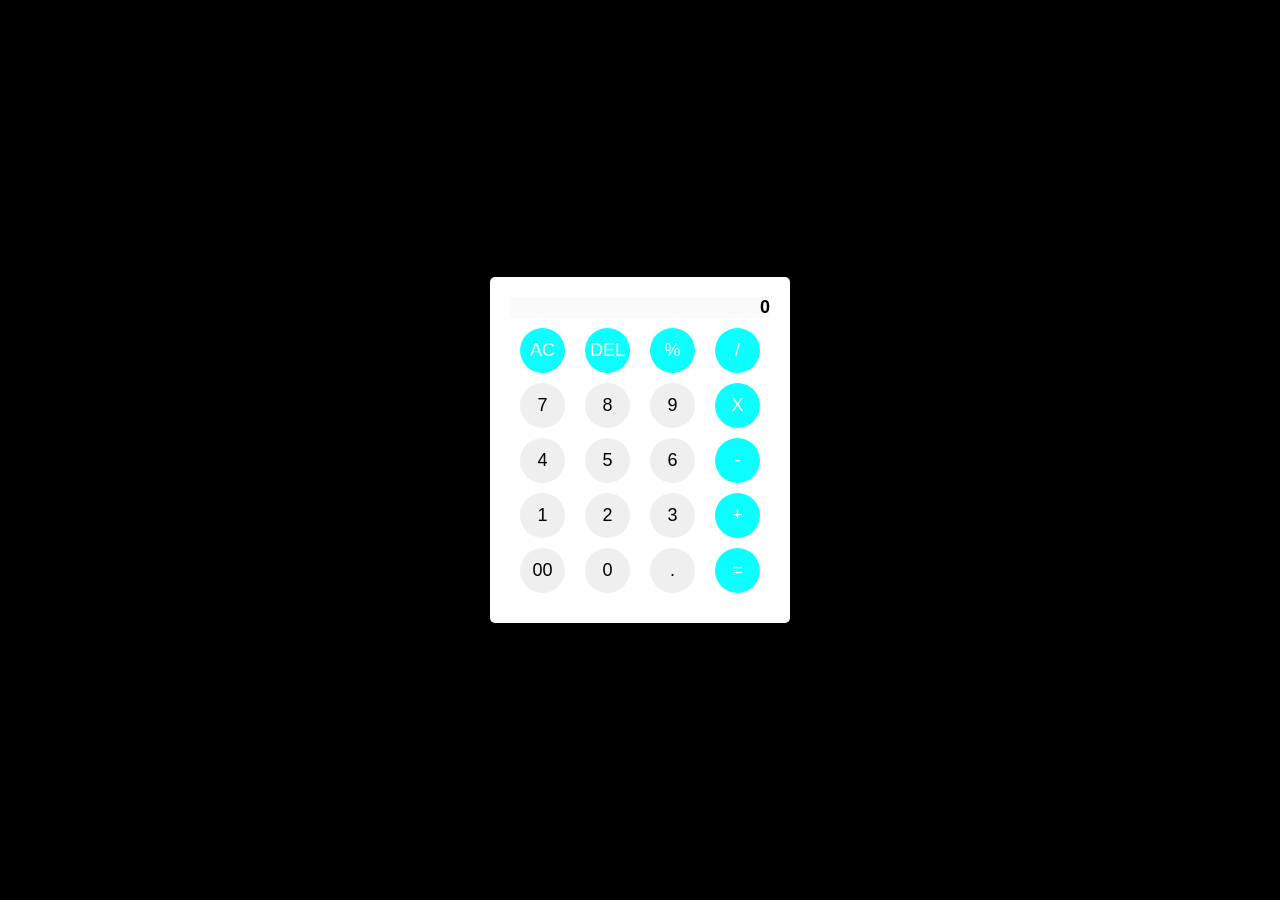
<file: index.html>
<!DOCTYPE html>
<html lang="en">
<head>
    <meta charset="UTF-8">
    <meta name="viewport" content="width=device-width, initial-scale=1.0">
    <title>Calculator</title>
    <link rel="stylesheet" href="style.css">
</head>
<body>
    <div class="main">
        <div class="in">
            <input id="display" type="text" placeholder="0" disabled>
        </div>
        <div class="btn">
            <button id="color">AC</button>
            <button id="color">DEL</button>
            <button id="color">%</button>
            <button id="color">/</button>
        </div>
        <div class="btn">
            <button>7</button>
            <button>8</button>
            <button>9</button>
            <button id="color">X</button>
        </div>
        <div class="btn">
            <button>4</button>
            <button>5</button>
            <button>6</button>
            <button id="color">-</button>
        </div>
        <div class="btn">
            <button>1</button>
            <button>2</button>
            <button>3</button>
            <button id="color">+</button>
        </div>
        <div class="btn">
            <button>00</button>
            <button>0</button>
            <button>.</button>
            <button id="color">=</button>
        </div>
    </div>
    <script src="script.js"></script>
</body>
</html>
</file>
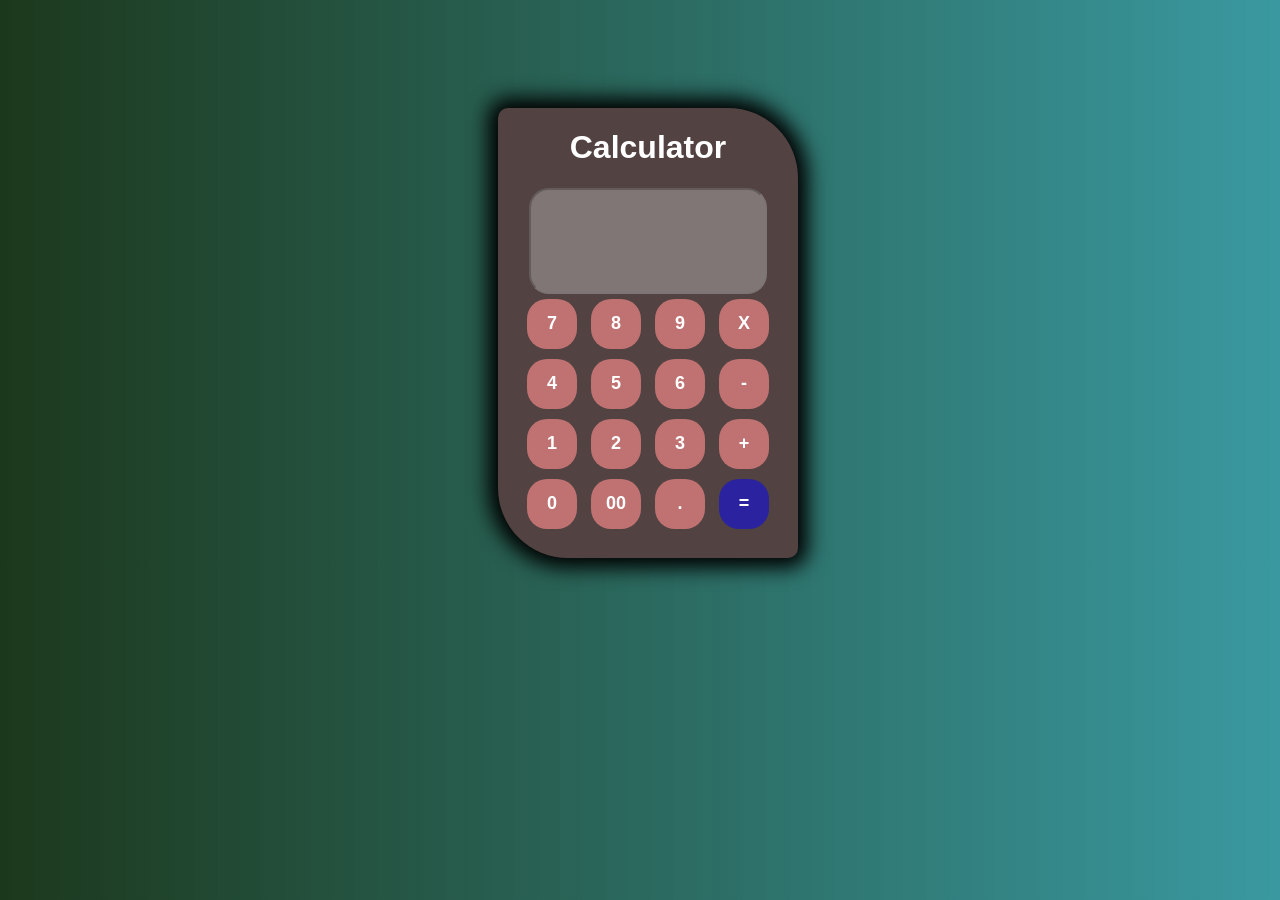
<file: Calculator.html>
<!DOCTYPE html>
<html lang="en">

<head>
  <meta charset="UTF-8">
  <meta name="viewport" content="width=device-width, initial-scale=1.0">
  <title>Calculator</title>
</head>
<style>
  body {
    background: linear-gradient(to right, rgb(28, 56, 28), rgba(2, 124, 133, 0.781));
    height: 100%;
    width: 100%;
    display: flex;
    justify-content: center;
    overflow: hidden;
  }

  .calculator {
    margin-top: 100px;
    background-color: #524242;
    width: 300px;
    height: 450px;
    text-align: center;
    border-radius: 10px;
    border-top-right-radius: 70px;
    border-bottom-left-radius: 70px;
    box-shadow: 0px 0px 20px 10px;
  }

  input {
    width: 230px;
    height: 100px;
    border-radius: 20px;
  }

  button {
    height: 50px;
    width: 50px;
    margin: 5px;
    border-radius: 20px;
    border: none;
    background-color: #c07272;
    color: #fff;
    font-weight: 600;
    font-size: 18px;
  }

  button:hover {
    background-color: rgb(147, 153, 153);
    color: #fff;
    transform: scale(1.2);
  }

  h1 {
    color: #fff;
    font-family: Arial, Helvetica, sans-serif;
    font-weight: 600;
  }
  h1:hover{
    font-family: Arial, Helvetica, sans-serif;
    color: #dbb6b6;
    transform: scale(1.3);
  }
</style>

<body>
  <div class="calculator">
    <h1>Calculator</h1>
    <input id="text" type=" text" disabled>
    <div class="btn">
      <button>7</button>
      <button>8</button>
      <button>9</button>
      <button>X</button>
    </div>
    <div>
      <button>4</button>
      <button>5</button>
      <button>6</button>
      <button>-</button>
    </div>
    <div>
      <button>1</button>
      <button>2</button>
      <button>3</button>
      <button>+</button>
    </div>
    <div>
      <button>0</button>
      <button>00</button>
      <button>.</button>
      <button style="background-color: rgba(0, 0, 255, 0.486); color: #fff;">=</button>
    </div>

  </div>

<script src="cal.js"></script>
</body>

</html>
</file>
<file: style.css>
*{
    padding: 0;
    margin: 0;
    box-sizing: border-box;
    font-family: Arial, Helvetica, sans-serif;
}
html,body{
    width: 100%;
    height: 100%;
}
body{
    display: flex;
    justify-content: center;
    align-items: center;
    background-color: black;
}
.main{
    width: 80%;
    max-width: 300px;
    padding: 20px;
    background-color: #fff;
    border-radius: 5px;
}
.in{
    text-align: center;
}
.in input{
    font-size: 18px;
    font-weight: 600;
    text-align: right;
    border: none;
    outline: none;
    color: black;
    width: 100%;
}
.btn{
    display: flex;
    justify-content: center;
    gap: 20px;
    margin: 10px;
}
button{
    width: 60px;
    height: 45px;
    border-radius: 50%;
    border: none;
    outline: none;
    font-size: 18px;
}
#color{
    color: #fff;
    background-color: rgb(12, 255, 255);
}
button:hover{
    background-color: #dad8d8;
}
::placeholder{
    color: black;
}
</file>
